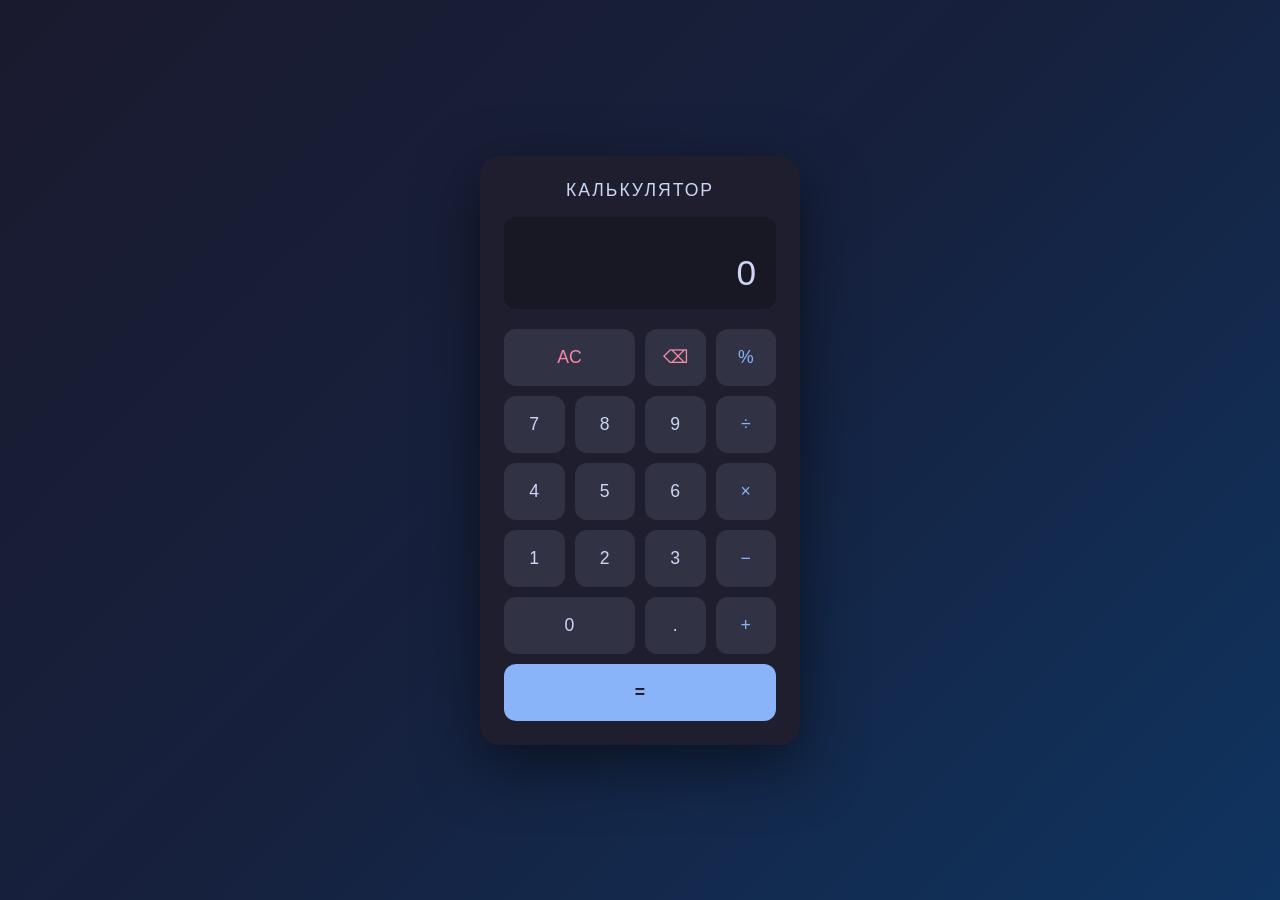
<file: index.html>
<!DOCTYPE html>
<html lang="ru">
<head>
  <meta charset="UTF-8" />
  <meta name="viewport" content="width=device-width, initial-scale=1.0" />
  <title>Калькулятор — Проект Никиты</title>
  <link rel="stylesheet" href="style.css" />
</head>
<body>
  <div class="calculator">
    <h1>Калькулятор</h1>
    <div class="display">
      <div id="expression" class="expression"></div>
      <div id="result" class="result">0</div>
    </div>
    <div class="buttons">
      <button class="btn btn-clear span2" data-action="clear">AC</button>
      <button class="btn btn-clear" data-action="delete">⌫</button>
      <button class="btn btn-operator" data-value="%">%</button>

      <button class="btn" data-value="7">7</button>
      <button class="btn" data-value="8">8</button>
      <button class="btn" data-value="9">9</button>
      <button class="btn btn-operator" data-value="/">÷</button>

      <button class="btn" data-value="4">4</button>
      <button class="btn" data-value="5">5</button>
      <button class="btn" data-value="6">6</button>
      <button class="btn btn-operator" data-value="*">×</button>

      <button class="btn" data-value="1">1</button>
      <button class="btn" data-value="2">2</button>
      <button class="btn" data-value="3">3</button>
      <button class="btn btn-operator" data-value="-">−</button>

      <button class="btn span2" data-value="0">0</button>
      <button class="btn" data-value=".">.</button>
      <button class="btn btn-operator" data-value="+">+</button>

      <button class="btn btn-equals span4" data-action="calculate">=</button>
    </div>
  </div>
  <script src="script.js"></script>
</body>
</html>
</file>
<file: style.css>
* {
  box-sizing: border-box;
  margin: 0;
  padding: 0;
}

body {
  display: flex;
  justify-content: center;
  align-items: center;
  min-height: 100vh;
  background: linear-gradient(135deg, #1a1a2e, #16213e, #0f3460);
  font-family: 'Segoe UI', Tahoma, Geneva, Verdana, sans-serif;
}

.calculator {
  background: #1e1e2e;
  border-radius: 20px;
  padding: 24px;
  box-shadow: 0 20px 60px rgba(0, 0, 0, 0.5);
  width: 320px;
}

h1 {
  text-align: center;
  color: #cdd6f4;
  font-size: 1.1rem;
  font-weight: 400;
  margin-bottom: 16px;
  letter-spacing: 2px;
  text-transform: uppercase;
}

.display {
  background: #181825;
  border-radius: 12px;
  padding: 16px 20px;
  margin-bottom: 20px;
  min-height: 90px;
  display: flex;
  flex-direction: column;
  justify-content: flex-end;
  align-items: flex-end;
  overflow: hidden;
}

.expression {
  color: #6c7086;
  font-size: 0.9rem;
  min-height: 20px;
  word-break: break-all;
}

.result {
  color: #cdd6f4;
  font-size: 2.2rem;
  font-weight: 300;
  word-break: break-all;
}

.buttons {
  display: grid;
  grid-template-columns: repeat(4, 1fr);
  gap: 10px;
}

.btn {
  background: #313244;
  color: #cdd6f4;
  border: none;
  border-radius: 12px;
  padding: 18px 0;
  font-size: 1.1rem;
  cursor: pointer;
  transition: background 0.15s, transform 0.1s;
  user-select: none;
}

.btn:hover {
  background: #45475a;
}

.btn:active {
  background: #585b70;
  transform: scale(0.96);
}

.btn-operator {
  background: #313244;
  color: #89b4fa;
}

.btn-operator:hover {
  background: #45475a;
}

.btn-clear {
  background: #313244;
  color: #f38ba8;
}

.btn-clear:hover {
  background: #45475a;
}

.btn-equals {
  background: #89b4fa;
  color: #1e1e2e;
  font-weight: 600;
}

.btn-equals:hover {
  background: #b4d0f7;
}

.span2 {
  grid-column: span 2;
}

.span4 {
  grid-column: span 4;
}
</file>
